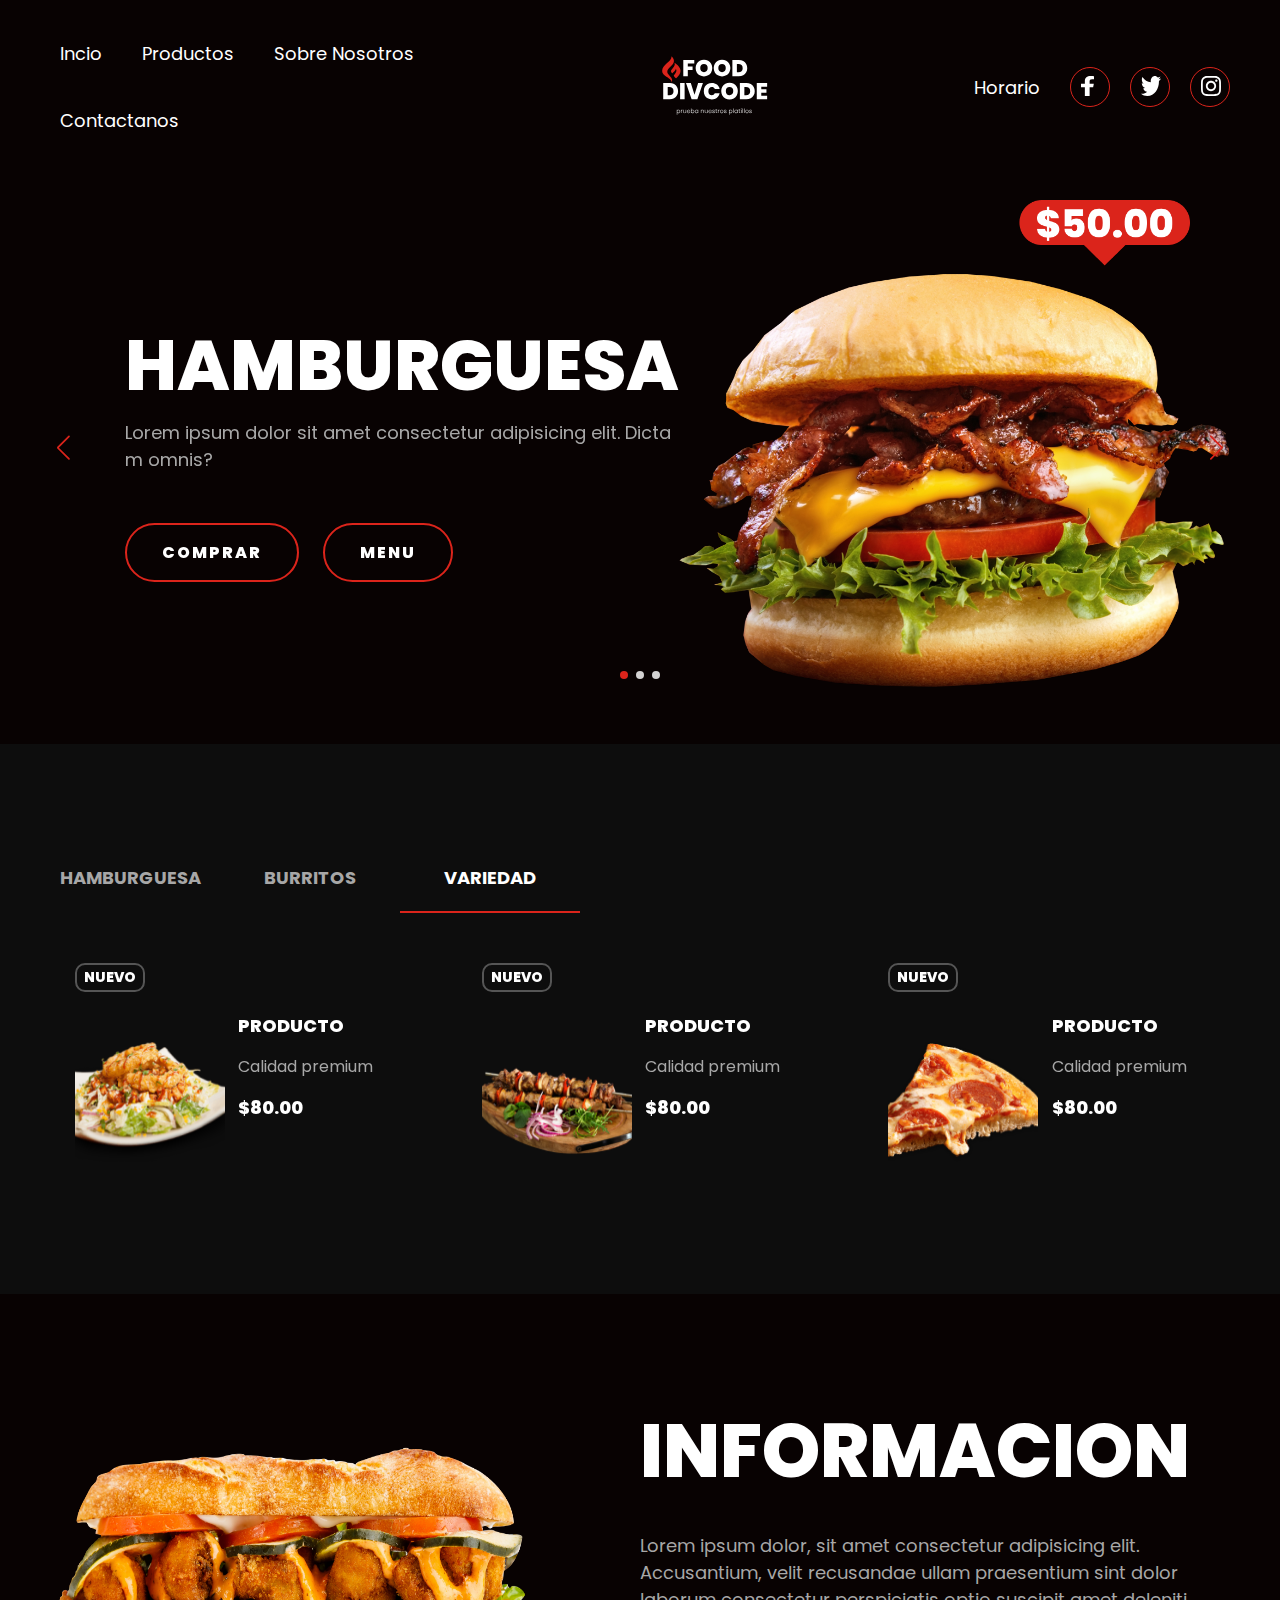
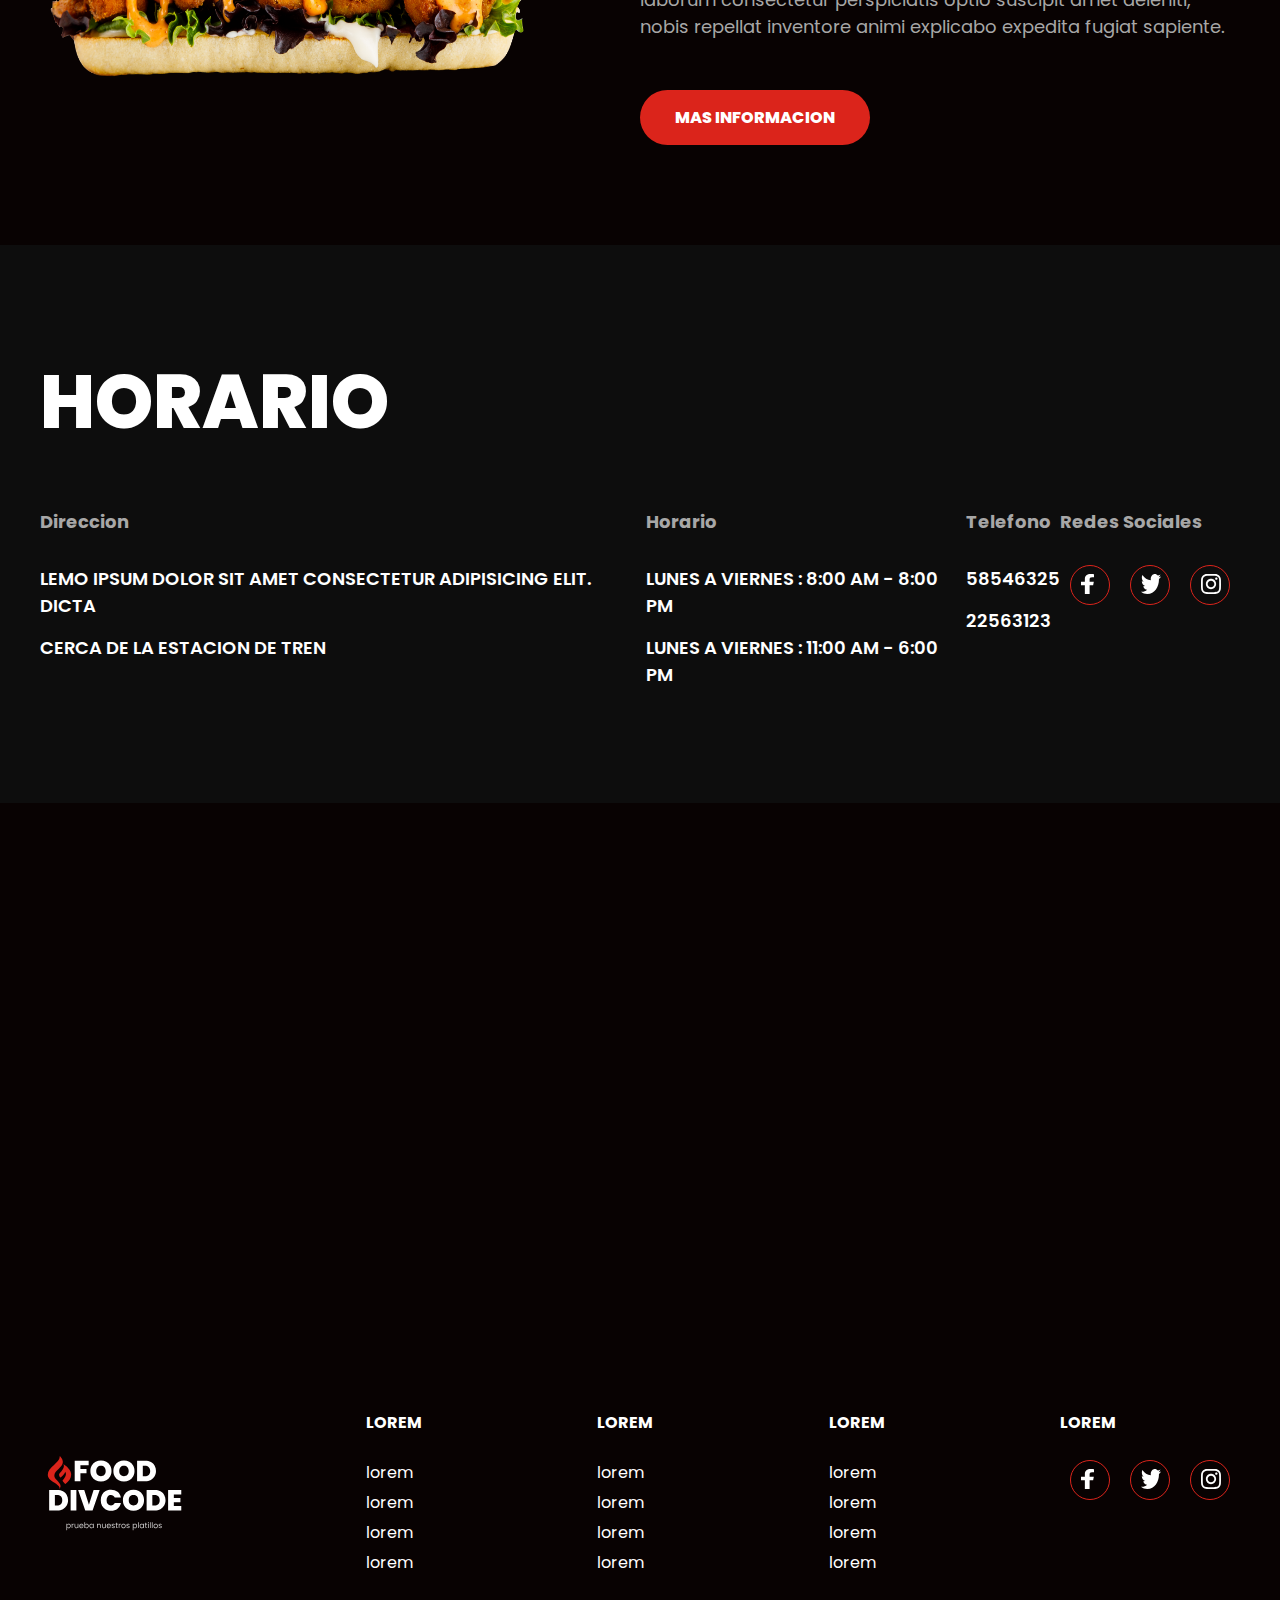
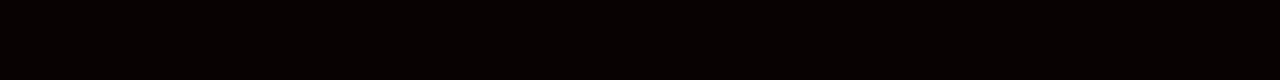
<file: index.html>
<!DOCTYPE html>
<html lang="en">
  <head>
    <meta charset="UTF-8" />
    <meta http-equiv="X-UA-Compatible" content="IE=edge" />
    <meta name="viewport" content="width=device-width, initial-scale=1.0" />
    <title>Document</title>
    <link
      rel="stylesheet"
      href="https://cdn.jsdelivr.net/npm/swiper/swiper-bundle.min.css"
    />
    <link rel="stylesheet" href="style.css" />
  </head>

  <body>
    <header>
      <div class="menu container">

        <img class="logo-1" src="images/logo.svg" alt="" />
        <input type="checkbox" id="menu" />

        <label for="menu">
          <img src="images/menu.png" class="menu-icono" alt="" />
        </label>

        <nav class="navbar">

          <div class="menu-1">
            <ul>
              <li><a href="#">Incio</a></li>
              <li><a href="productos.html">Productos</a></li>
              <li><a href="#">Sobre Nosotros</a></li>
              <li><a href="#">Contactanos</a></li>
            </ul>
          </div>

          <img class="logo-2" src="images/logo.svg" alt="" />

          <div class="menu-2">
            <ul>
              <li><a href="#">Horario</a></li>
            </ul>
            <div class="socials">
              <a href="#">
                <div class="social">
                  <img src="images/s1.svg" alt="" />
                </div>
              </a>
              <a href="#">
                <div class="social">
                  <img src="images/s2.svg" alt="" />
                </div>
              </a>
              <a href="#">
                <div class="social">
                  <img src="images/s3.svg" alt="" />
                </div>
              </a>
            </div>
          </div>
        </nav>
      </div>

      <div class="header-content container">

        <div class="swiper mySwiper-1">
          <div class="swiper-wrapper">

            <div class="swiper-slide">
              <div class="slider">
                <div class="slider-txt">
                  <h1>Hamburguesa</h1>
                  <p>
                    Lorem ipsum dolor sit amet consectetur adipisicing elit.
                    Dicta m omnis?
                  </p>
                  <div class="botones">
                    <a href="#" class="btn-1">Comprar</a>
                    <a href="#" class="btn-1">Menu</a>
                  </div>
                </div>
                <div class="slider-img">
                  <img src="images/slider1.png" alt="" />
                </div>
              </div>
            </div>

            <div class="swiper-slide">
              <div class="slider">
                <div class="slider-txt">
                  <h1>Torta</h1>
                  <p>
                    Lorem ipsum dolor sit amet consectetur adipisicing elit.
                    Dicta m omnis?
                  </p>
                  <div class="botones">
                    <a href="#" class="btn-1">Comprar</a>
                    <a href="#" class="btn-1">Menu</a>
                  </div>
                </div>
                <div class="slider-img">
                  <img src="images/slider2.png" alt="" />
                </div>
              </div>
            </div>

            <div class="swiper-slide">
              <div class="slider">
                <div class="slider-txt">
                  <h1>Hamburguesa 2</h1>
                  <p>
                    Lorem ipsum dolor sit amet consectetur adipisicing elit.
                    Dicta m omnis?
                  </p>
                  <div class="botones">
                    <a href="#" class="btn-1">Comprar</a>
                    <a href="#" class="btn-1">Menu</a>
                  </div>
                </div>
                <div class="slider-img">
                  <img src="images/slider3.png" alt="" />
                </div>
              </div>
            </div>

          </div>
          <div class="swiper-button-next"></div>
          <div class="swiper-button-prev"></div>
          <div class="swiper-pagination"></div>
        </div>
      </div>
    </header>

    <main class="products">
      <div class="tabs container">

        <input
          type="radio"
          name="tabs"
          id="tab1"
          checked="checked"
          class="tabInput"
          value="1"
        >
        <label for="tab1">Hamburguesa</label>
        <div class="tab">
          <div class="swiper mySwiper-2" id="swiper1">

            <div class="swiper-wrapper">

              <div class="swiper-slide">
                <div class="product">
                  <div class="product-img">
                    <h4>Nuevo</h4>
                    <img src="images/food1.png" alt="" >
                  </div>
                  <div class="product-txt">
                    <h4>Producto</h4>
                    <p>Calidad premium</p>
                    <span class="price">$80.00</span>
                  </div>
                </div>
              </div>

              <div class="swiper-slide">
                <div class="product">
                  <div class="product-img">
                    <h4>Nuevo</h4>
                    <img src="images/food2.png" alt="" >
                  </div>
                  <div class="product-txt">
                    <h4>Producto</h4>
                    <p>Calidad premium</p>
                    <span class="price">$80.00</span>
                  </div>
                </div>
              </div>

              <div class="swiper-slide">
                <div class="product">
                  <div class="product-img">
                    <h4>Nuevo</h4>
                    <img src="images/food3.png" alt="" />
                  </div>
                  <div class="product-txt">
                    <h4>Producto</h4>
                    <p>Calidad premium</p>
                    <span class="price">$80.00</span>
                  </div>
                </div>
              </div>
              
            </div>

            <div class="swiper-button-next"></div>
            <div class="swiper-button-prev"></div>
          </div>
        </div>

        <input
          type="radio"
          name="tabs"
          id="tab2"
          checked="checked"
          class="tabInput"
          value="2"
        />
        <label for="tab2">Burritos</label>
        <div class="tab">
          <div class="swiper mySwiper-2" id="swiper2">
            <div class="swiper-wrapper">
              <div class="swiper-slide">
                <div class="product">
                  <div class="product-img">
                    <h4>Nuevo</h4>
                    <img src="images/food4.png" alt="" />
                  </div>
                  <div class="product-txt">
                    <h4>Producto</h4>
                    <p>Calidad premium</p>
                    <span class="price">$80.00</span>
                  </div>
                </div>
              </div>

              <div class="swiper-slide">
                <div class="product">
                  <div class="product-img">
                    <h4>Nuevo</h4>
                    <img src="images/food5.png" alt="" />
                  </div>
                  <div class="product-txt">
                    <h4>Producto</h4>
                    <p>Calidad premium</p>
                    <span class="price">$80.00</span>
                  </div>
                </div>
              </div>

              <div class="swiper-slide">
                <div class="product">
                  <div class="product-img">
                    <h4>Nuevo</h4>
                    <img src="images/food6.png" alt="" />
                  </div>
                  <div class="product-txt">
                    <h4>Producto</h4>
                    <p>Calidad premium</p>
                    <span class="price">$80.00</span>
                  </div>
                </div>
              </div>
            </div>

            <div class="swiper-button-next"></div>
            <div class="swiper-button-prev"></div>
          </div>
        </div>

        <input
          type="radio"
          name="tabs"
          id="tab3"
          checked="checked"
          class="tabInput"
          value="3"
        >
        <label for="tab3">Variedad</label>
        <div class="tab">
          <div class="swiper mySwiper-2" id="swiper3">
            <div class="swiper-wrapper">
              <div class="swiper-slide">
                <div class="product">
                  <div class="product-img">
                    <h4>Nuevo</h4>
                    <img src="images/food7.png" alt="" />
                  </div>
                  <div class="product-txt">
                    <h4>Producto</h4>
                    <p>Calidad premium</p>
                    <span class="price">$80.00</span>
                  </div>
                </div>
              </div>

              <div class="swiper-slide">
                <div class="product">
                  <div class="product-img">
                    <h4>Nuevo</h4>
                    <img src="images/food8.png" alt="" />
                  </div>
                  <div class="product-txt">
                    <h4>Producto</h4>
                    <p>Calidad premium</p>
                    <span class="price">$80.00</span>
                  </div>
                </div>
              </div>

              <div class="swiper-slide">
                <div class="product">
                  <div class="product-img">
                    <h4>Nuevo</h4>
                    <img src="images/food9.png" alt="" />
                  </div>
                  <div class="product-txt">
                    <h4>Producto</h4>
                    <p>Calidad premium</p>
                    <span class="price">$80.00</span>
                  </div>
                </div>
              </div>
            </div>

            <div class="swiper-button-next"></div>
            <div class="swiper-button-prev"></div>
          </div>
        </div>

      </div>
    </main>
   

  
    <section class="info container">
      <div class="info-img">
        <img src="images/info.png" alt="" />
      </div>

      <div class="info-txt">
        <h2>Informacion</h2>
        <p>
          Lorem ipsum dolor, sit amet consectetur adipisicing elit. Accusantium,
          velit recusandae ullam praesentium sint dolor laborum consectetur
          perspiciatis optio suscipit amet deleniti, nobis repellat inventore
          animi explicabo expedita fugiat sapiente.
        </p>
        <a href="#" class="btn-2">Mas Informacion</a>
      </div>
    </section>

    <section class="horario">
      <div class="horario-info container">
        <h2>Horario</h2>
        <div class="horario-txt">
          <div class="txt">
            <h4>Direccion</h4>
            <p>lemo ipsum dolor sit amet consectetur adipisicing elit. Dicta</p>
            <p>cerca de la estacion de tren</p>
          </div>

          <div class="txt">
            <h4>Horario</h4>
            <p>Lunes a Viernes : 8:00 am - 8:00 pm</p>
            <p>Lunes a Viernes : 11:00 am - 6:00 pm</p>
          </div>

          <div class="txt">
            <h4>Telefono</h4>
            <p>58546325</p>
            <p>22563123</p>
          </div>

          <div class="txt">
            <h4>Redes Sociales</h4>
            <div class="socials">
              <a href="#">
                <div class="social">
                  <img src="images/s1.svg" alt="" />
                </div>
              </a>
              <a href="#">
                <div class="social">
                  <img src="images/s2.svg" alt="" />
                </div>
              </a>
              <a href="#">
                <div class="social">
                  <img src="images/s3.svg" alt="" />
                </div>
              </a>
            </div>
          </div>
        </div>
      </div>
    </section>

    <section>
      <iframe
        class="map"
        src="https://www.google.com/maps/embed?pb=!1m14!1m8!1m3!1d15554.860026657221!2d-86.1921198!3d12.9260298!3m2!1i1024!2i768!4f13.1!3m3!1m2!1s0x8f7228c29d8b68db%3A0x4864ad7318652850!2sSan%20Isidro!5e0!3m2!1ses-419!2sni!4v1723226284988!5m2!1ses-419!2sni"
        width="100%"
        height="500"
        style="border: 0"
        allowfullscreen=""
        loading="lazy"
        referrerpolicy="no-referrer-when-downgrade"
      ></iframe>
    </section>

    <footer class="footer container">
      <img class="logo-2" src="images/logo.svg" alt="" />
      <div class="links">
        <h4>lorem</h4>
        <ul>
          <li><a href="#">lorem</a></li>
          <li><a href="#">lorem</a></li>
          <li><a href="#">lorem</a></li>
          <li><a href="#">lorem</a></li>
        </ul>
      </div>

      <div class="links">
        <h4>lorem</h4>
        <ul>
          <li><a href="#">lorem</a></li>
          <li><a href="#">lorem</a></li>
          <li><a href="#">lorem</a></li>
          <li><a href="#">lorem</a></li>
        </ul>
      </div>

      <div class="links">
        <h4>lorem</h4>
        <ul>
          <li><a href="#">lorem</a></li>
          <li><a href="#">lorem</a></li>
          <li><a href="#">lorem</a></li>
          <li><a href="#">lorem</a></li>
        </ul>
      </div>
      <div class="links">
        <h4>lorem</h4>
        <div class="socials">
          <a href="#">
            <div class="social">
              <img src="images/s1.svg" alt="" />
            </div>
          </a>
          <a href="#">
            <div class="social">
              <img src="images/s2.svg" alt="" />
            </div>
          </a>
          <a href="#">
            <div class="social">
              <img src="images/s3.svg" alt="" />
            </div>
          </a>
        </div>
      </div>
    </footer>
    <script src="https://cdn.jsdelivr.net/npm/swiper/swiper-bundle.min.js"></script>
    <script src="script.js"></script>
  </body>
</html>
</file>
<file: style.css>
@import url("https://fonts.googleapis.com/css2?family=Poppins:wght@400;500;600;700;800&display=swap");

* {
  margin: 0;
  padding: 0;
  box-sizing: border-box;
  text-decoration: none;
  list-style: none;
}

body {
  background-color: #080202;
  font-family: "Poppins", sans-serif;
}

.container {
  max-width: 1200px;
  margin: 0 auto;
}

.swiper-button-prev::after {
  font-size: 25px;
}
.swiper-button-next::after {
  font-size: 25px;
}

.swiper-button-next {
  color: #db241b;
}

.swiper-button-prev {
  color: #db241b;
}

.swiper-pagination-bullet {
  background-color: #d3d2d2;
  opacity: 1;
}

.swiper-pagination-bullet-active {
  background-color: #db241b;
}

.menu {
  position: absolute;
  top: 20px;
  left: 0;
  right: 0;
  display: flex;
  justify-content: center;
  z-index: 1000;
}

.navbar {
  display: flex;
}

.menu-1 {
  margin-right: 180px;
}

.menu-2 {
  margin-left: 180px;
  display: flex;
  align-items: center;
}

.logo-1 {
  width: 0;
}

.logo-2 {
  width: 150px;
}

.socials {
  display: flex;
}

.social {
  margin: 0 10px;
  height: 40px;
  width: 40px;
  border: 1px solid #db241b;
  border-radius: 50%;
}

.social:hover {
  background-color: #db241b;
}

.social img {
  margin: 8px 0 0 10px;
}

.menu .navbar ul li {
  position: relative;
  float: left;
}

.menu .navbar ul li a {
  font-size: 18px;
  padding: 20px;
  color: #ffffff;
  display: block;
}

.menu .navbar ul li a:hover {
  color: #db241b;
}

#menu {
  display: none;
}

.menu-icono {
  width: 25px;
}

.menu label {
  cursor: pointer;
  display: none;
}

.header-content {
  margin-top: 200px;
  padding-bottom: 50px;
}

.slider {
  display: flex;
  align-items: center;
}

.slider-txt {
  margin-left: 85px;
  width: 50%;
}

.slider-txt h1 {
  font-size: 70px;
  color: #ffffff;
  text-transform: uppercase;
  font-weight: 800;
}

.slider-txt p {
  font-size: 18px;
  color: #a7a7a7;
}

.botones {
  margin-top: 50px;
}

.btn-1 {
  display: inline-block;
  padding: 15px 35px;
  border: 2px solid #db241b;
  color: #ffffff;
  font-weight: 800;
  letter-spacing: 2px;
  text-transform: uppercase;
  margin-right: 20px;
  border-radius: 50px;
}

.btn-1:hover {
  background-color: #db241b;
}

.slider-img {
  width: 50%;
}

.slider-img img {
  margin-right: 225px;
  width: 550px;
}

.products {
  background-color: #0d0d0d;
}

.tabs {
  display: flex;
  flex-wrap: wrap;
  padding: 100px 0px;
}

.tabs label {
  width: 15%;
  order: 1;
  display: block;
  padding: 20px 0;
  text-align: center;
  cursor: pointer;
  color: #a7a7a7;
  font-weight: 700;
  font-size: 18px;
  text-transform: uppercase;
  transition: background ease 0.2s;
}

.tabs .tab {
  order: 99;
  flex-grow: 1;
  width: 100%;
  display: none;
  padding-top: 25px;
}

.tabs input[type="radio"] {
  display: none;
}

.tabs input[type="radio"]:checked + label {
  border-bottom: 2px solid #db241b;
  color: #ffffff;
}

.tabs input[type="radio"]:checked + label + .tab {
  display: block;
}

.product {
  display: flex;
  align-items: center;
  padding: 25px;
  margin: 0 10px;
}

.product-img {
  width: 50%;
  text-align: left;
}

.product-img h4 {
  display: inline-block;
  padding: 5px 7px;
  line-height: 15px;
  color: #ffffff;
  font-size: 14px;
  text-transform: uppercase;
  font-weight: 800;
  border: 2px solid #555555;
  border-radius: 10px;
  margin-bottom: 50px;
}

.product-img img {
  width: 150px;
  height: 120px;
}

.product-txt {
  width: 50%;
  margin-left: 10px;
  text-align: left;
}

.product-txt h4 {
  color: #ffffff;
  font-size: 18px;
  text-transform: uppercase;
  font-weight: 800;
  margin-bottom: 15px;
}

.product-txt p {
  color: #a7a7a7;
  font-size: 16px;
  margin-bottom: 15px;
}

.product-txt span {
  color: #ffffff;
  font-size: 18px;
  font-weight: 800;
}
.info {
  padding: 100px 0px;
  display: flex;
  align-items: center;
}

.info-img {
  width: 50%;
}

.info-img img {
  width: 500px;
  height: 250px;
}

.info-txt {
  width: 50%;
}

.info-txt h2 {
  font-size: 75px;
  color: #ffffff;
  font-weight: 800;
  text-transform: uppercase;
  margin-bottom: 25px;
}

.info-txt p {
  font-size: 18px;
  color: #a7a7a7;
  margin-bottom: 50px;
}

.btn-2 {
  display: inline-block;
  padding: 15px 35px;
  background-color: #db241b;
  color: #ffffff;
  font-weight: 800;
  text-transform: uppercase;
  border-radius: 50px;
}

.btn-2:hover {
  background-color: #b01810;
}

.horario {
  padding: 100px 0px;
  background-color: #0d0d0d;
}

.horario-info h2 {
  font-size: 75px;
  color: #ffffff;
  font-weight: 800;
  text-transform: uppercase;
  margin-bottom: 50px;
}

.horario-txt {
  display: flex;
  justify-content: space-between;
}

.txt {
  color: #ffffff;
}

.txt h4 {
  font-size: 18px;
  color: #a7a7a7;
  margin-bottom: 30px;
}

.txt p {
  font-size: 18px;
  text-transform: uppercase;
  font-weight: 600;
  margin-bottom: 15px;
}

.map {
  filter: grayscale(100%) invert(92%) contrast(93%);
}

.footer {
  padding: 100px 0px;
  display: flex;
  justify-content: space-between;
}

.links h4 {
  color: #ffffff;
  text-transform: uppercase;
  margin-bottom: 25px;
}

.links ul li a {
  color: #ffffff;
  font-size: 16px;
  margin-bottom: 5px;
  display: inline-block;
}

@media (max-width: 991px) {
  .menu {
    padding: 20px;
    justify-content: space-between;
  }
  .menu-2 {
    display: none;
  }
  .logo-1 {
    width: 100px;
  }
  .logo-2 {
    width: 0;
  }
  .menu label {
    display: initial;
  }
  .menu .navbar {
    position: absolute;
    top: 100%;
    left: 0;
    right: 0;
    background-color: #181818;
    display: none;
  }
  .menu .navbar ul li {
    width: 100%;
  }
  #menu:checked ~ .navbar {
    display: initial;
  }
  .header-content {
    padding: 30px;
    margin-top: 100px;
  }
  .slider {
    flex-direction: column;
  }
  .slider-txt {
    margin-left: 0;
    width: 100%;
    text-align: center;
    margin-bottom: 50px;
  }
  .slider-txt h1 {
    font-size: 50px;
  }
  .slider-txt p {
    font-size: 16px;
  }
  .btn-1 {
    padding: 10px 25px;
    font-size: 14px;
  }
  .slider-img {
    width: 100%;
    text-align: center;
  }
  .slider-img img {
    margin-right: 0px;
    width: 300px;
  }
  .swiper-horizontal > .swiper-pagination-bullets,
  .swiper-pagination-bullets,
  .swiper-pagination-horizontal,
  .swiper-pagination-custom,
  .swiper-pagination-fraction {
    bottom: -7px;
  }
  .tabs {
    padding: 50px 30px;
  }
  .tabs label {
    width: 33%;
  }
  .info {
    padding: 30px;
    flex-direction: column;
  }
  .info-img {
    width: 100%;
    text-align: center;
  }

  .info-img img {
    width: 400px;
    height: 200px;
    margin-bottom: 25px;
  }
  .info-txt {
    width: 100%;
    text-align: center;
  }
  .info-txt h2 {
    font-size: 50px;
  }
  .info-txt p {
    font-size: 16px;
  }
  .btn-1 {
    font-size: 26px;
  }
  .horario {
    padding:  30px;
    text-align: center;
  }
  .horario-info h2 {
    font-size: 50px;
    margin-bottom: 15px;
  }
  .horario-txt {
    flex-direction: column;
  }
  .socials {
   justify-content: center;
  }
  .social img{
    margin: 8px 0 0 0;
  }
  .footer {
    padding: 30px;
    flex-direction: column;
    text-align: center;
  }
  .links {
    margin-bottom: 25px 0px 10px 0px;
  }
}

/*este es un comentario nuevo para productos*/
</file>
